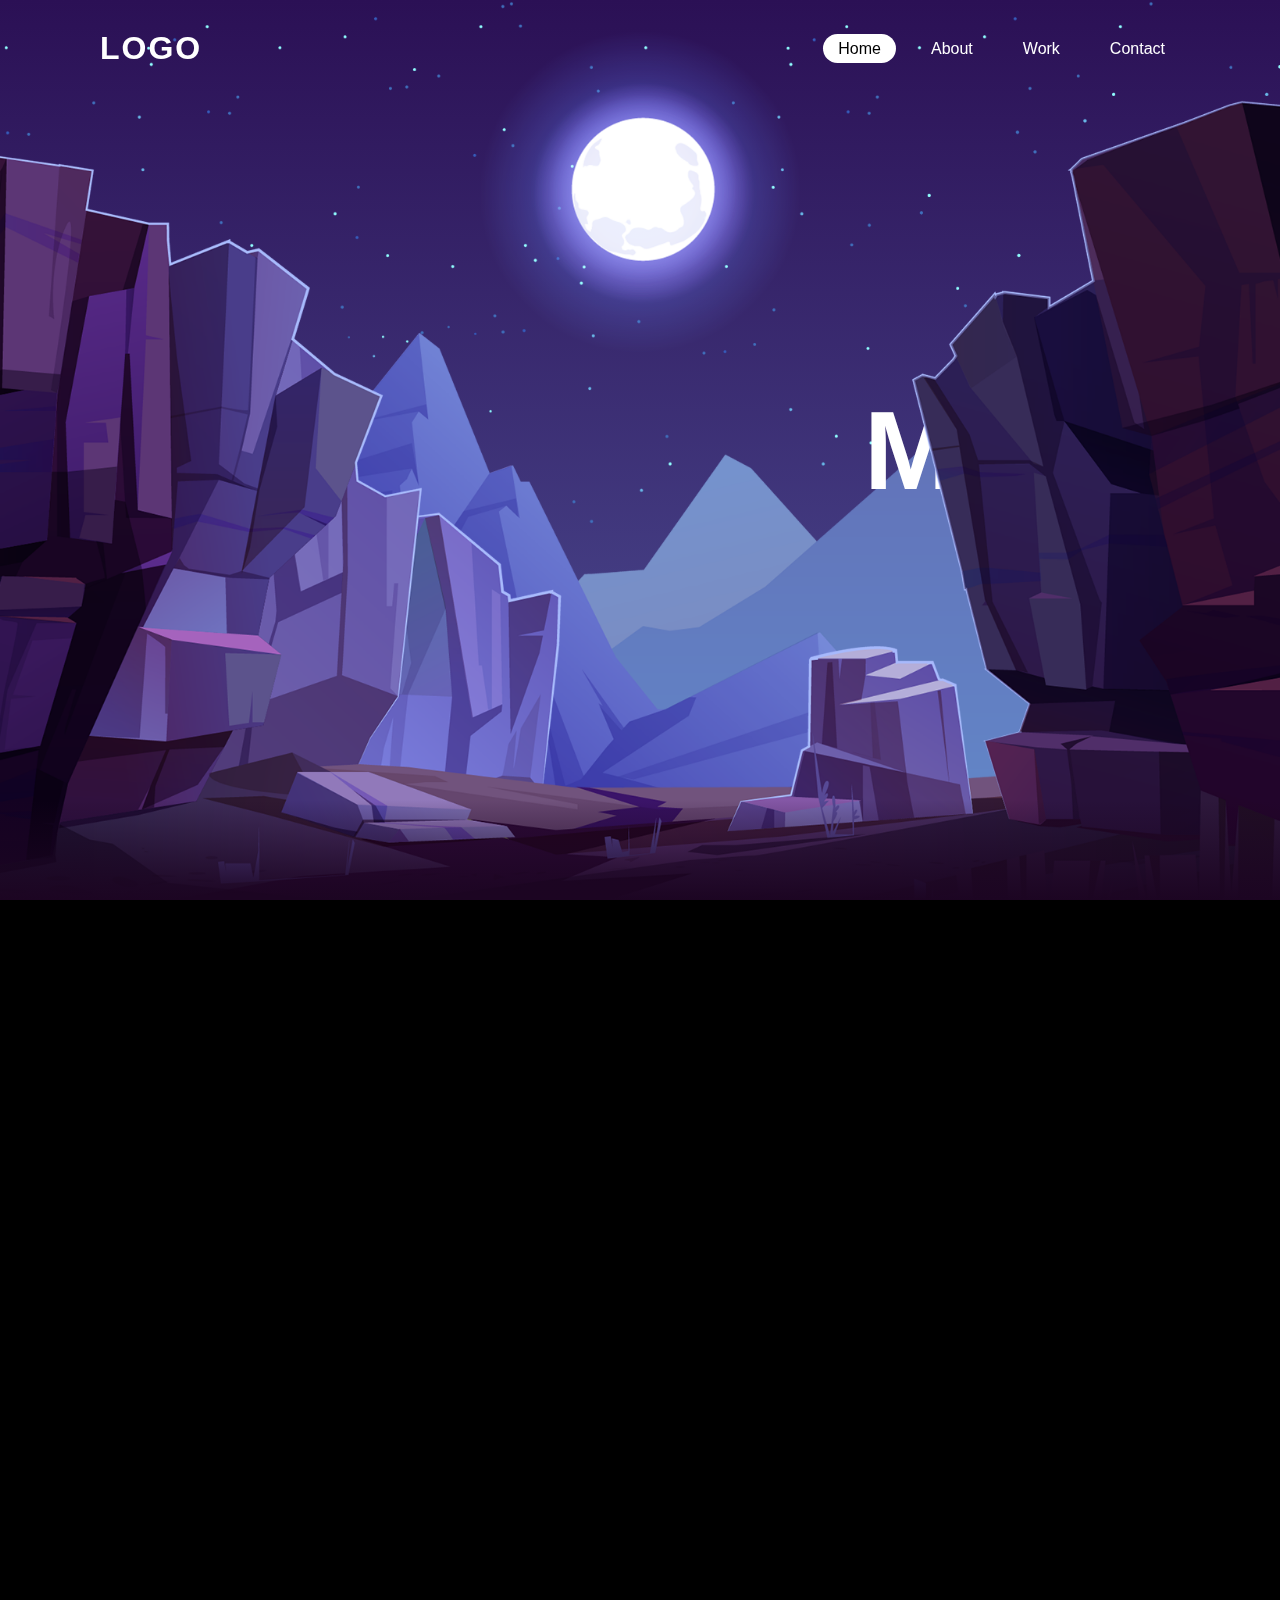
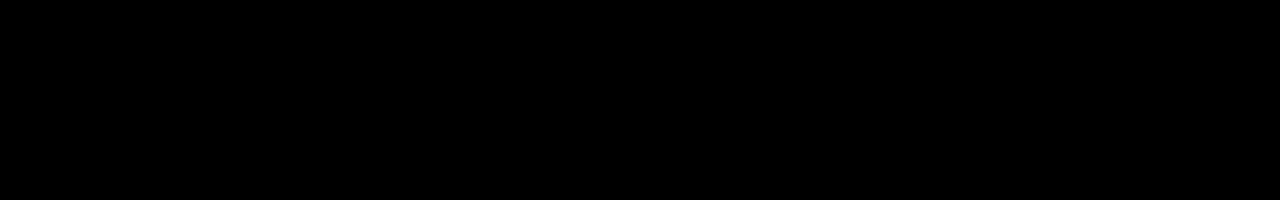
<file: static/public/index.html>
<!DOCTYPE html>
<html lang="en">
  <head>
    <meta charset="UTF-8" />
    <meta http-equiv="X-UA-Compatible" content="IE=edge" />
    <meta name="viewport" content="width=device-width, initial-scale=1.0" />
    <title>Parallax website</title>

    <link rel="stylesheet" type="text/css" href="style.css" />
  </head>
  <body>
    <header>
      <a href="#" class="logo">Logo</a>
      <ul>
        <li><a href="#" class="active">Home</a></li>
        <li><a href="#">About</a></li>
        <li><a href="#">Work</a></li>
        <li><a href="#">Contact</a></li>
      </ul>
    </header>

    <section>
      <img src="stars.png" id="stars" />
      <img src="moon.png" id="moon" />
      <img src="mountains_behind.png" id="mountains_behind" />
      <h2 id="text">Moon light</h2>
      <img src="mountains_front.png" id="mountains_front" />
    </section>
    <div class="sec"></div>

    <script>
      let stars = document.getElementById("stars");
      let moon = document.getElementById("moon");
      let mountains_behind = document.getElementById("mountains_behind");
      let mountains_front = document.getElementById("mountains_front");
      let text = document.getElementById("text");

      window.addEventListener("scroll", function () {
        let value = window.scrollY;
        stars.style.left = value * 0.25 + "px";
        moon.style.top = value * 1.05 + "px";
        mountains_behind.style.top = value * 0.5 + "px";
        text.style.marginRight = value * 3 + "px";
        text.style.marginTop = value * 1.5 + "px";
      });
    </script>
  </body>
</html>
</file>
<file: static/public/style.css>
@import url("https://fonts.googleapis.com/css2?family=DM+Sans:wght@400;500;700&display=swap");

* {
  margin: 0;
  padding: 0;
  box-sizing: border-box;
  font-family: "Poppins", sans-serif;
  scroll-behavior: smooth;
}

body {
  min-height: 100vh;
  background: linear-gradient(#2b1055, #7597de);
  overflow-x: hidden;
}

header {
  position: absolute;
  top: 0;
  left: 0;
  width: 100%;
  display: flex;
  justify-content: space-between;
  padding: 30px 100px;
  align-items: center;
  z-index: 100;
}

header .logo {
  color: #fff;
  font-weight: 700;
  text-decoration: none;
  font-size: 2rem;
  text-transform: uppercase;
  letter-spacing: 2px;
}

header ul {
  display: flex;
  justify-content: center;
  align-items: center;
}

header ul li {
  list-style: none;
  margin-left: 20px;
}

header ul li a {
  text-decoration: none;
  color: #fff;
  padding: 6px 15px;
  transition: 0.2s linear;
}

header ul li a:hover,
header ul li a.active {
  background-color: #fff;
  border-radius: 20px;
  color: #000;
}

section {
  position: relative;
  width: 100%;
  height: 100vh;
  padding: 100px;
  display: flex;
  justify-content: center;
  align-items: center;
  overflow: hidden;
}

section::before {
  content: "";
  position: absolute;
  bottom: 0;
  width: 100%;
  height: 100px;
  background: linear-gradient(to top, #1c0522, transparent);
  z-index: 1000;
}

section img {
  position: absolute;
  top: 0;
  left: 0;
  width: 100%;
  height: 100%;
  object-fit: cover;
  pointer-events: none;
}

section img#moon {
  mix-blend-mode: screen;
}

section img#mountains_front {
  z-index: 10;
}

#text {
  position: absolute;
  color: #fff;
  font-size: 7rem;
  white-space: nowrap;
  z-index: 9;
  right: -150px;
}

.sec {
  height: 100vh;
  width: 100%;
  background-color: #000;
}
</file>
